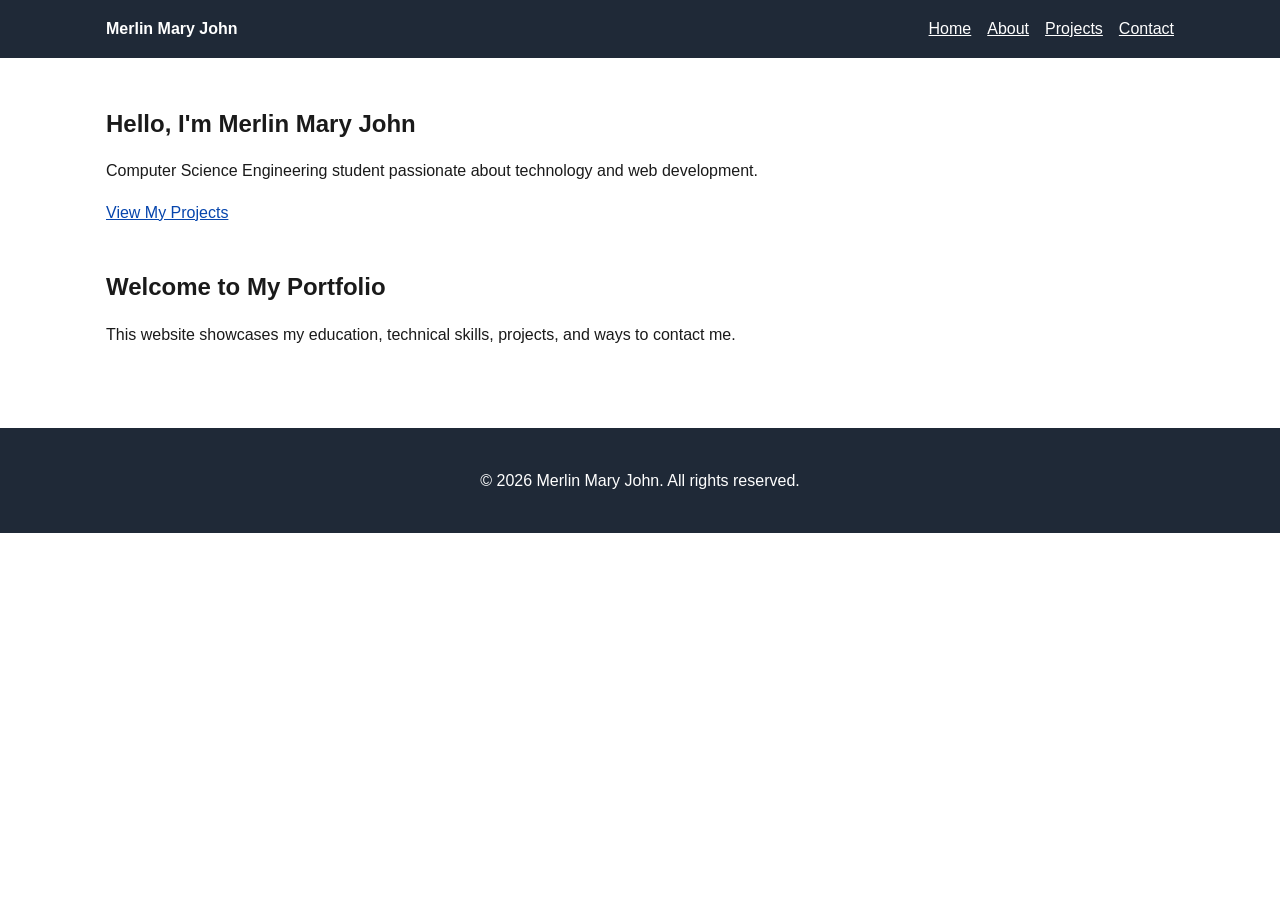
<file: index.html>
<!DOCTYPE html>
<html lang="en">
<head>
    <meta charset="UTF-8">

    <meta name="viewport"
          content="width=device-width, initial-scale=1.0">

    <meta name="description"
          content="Personal portfolio of Merlin Mary John, showcasing skills, projects, education, and contact information.">

    <meta name="author"
          content="Merlin Mary John">

    <meta name="robots"
          content="index, follow">

    <title>Merlin Mary John | Portfolio</title>

    <link rel="stylesheet" href="style.css">
</head>

<body>

    <a class="skip-link" href="#main-content">
        Skip to main content
    </a>

    <header>
        <nav aria-label="Main navigation">

            <a href="index.html"
               aria-label="Go to the home page">
                Merlin Mary John
            </a>

            <ul>
                <li>
                    <a href="index.html"
                       aria-current="page">
                        Home
                    </a>
                </li>

                <li>
                    <a href="about.html">
                        About
                    </a>
                </li>

                <li>
                    <a href="projects.html">
                        Projects
                    </a>
                </li>

                <li>
                    <a href="contact.html">
                        Contact
                    </a>
                </li>
            </ul>

        </nav>
    </header>

    <main id="main-content">

        <section aria-labelledby="hero-heading">

            <h1 id="hero-heading">
                Hello, I'm Merlin Mary John
            </h1>

            <p>
                Computer Science Engineering student
                passionate about technology and web development.
            </p>

            <a href="projects.html">
                View My Projects
            </a>

        </section>

        <section aria-labelledby="welcome-heading">

            <h2 id="welcome-heading">
                Welcome to My Portfolio
            </h2>

            <p>
                This website showcases my education,
                technical skills, projects, and ways to contact me.
            </p>

        </section>

    </main>

    <footer>
        <p>
            &copy; 2026 Merlin Mary John.
            All rights reserved.
        </p>
    </footer>

</body>
</html>
</file>
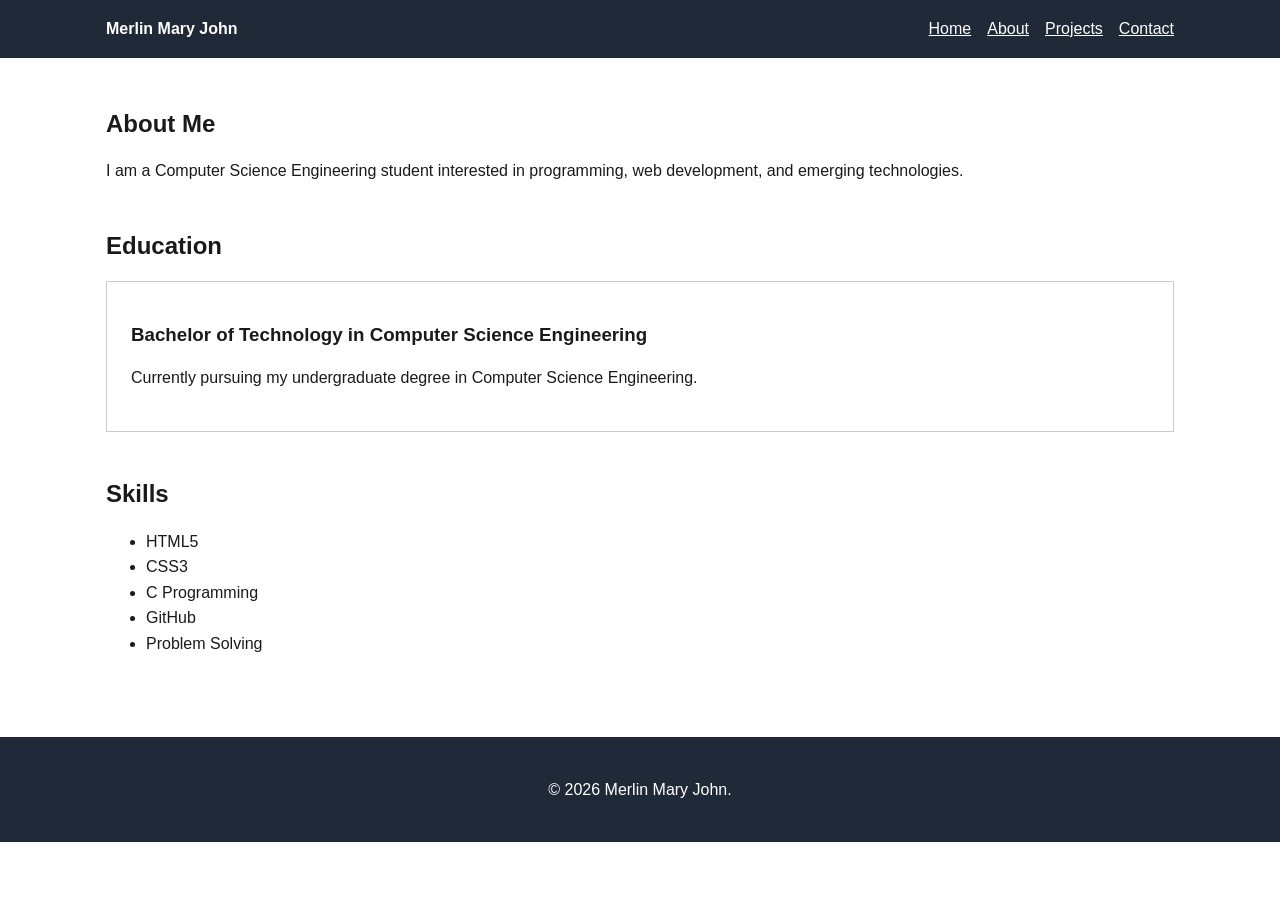
<file: about.html>
<!DOCTYPE html>
<html lang="en">
<head>
    <meta charset="UTF-8">

    <meta name="viewport"
          content="width=device-width, initial-scale=1.0">

    <meta name="description"
          content="Learn more about Merlin Mary John, a Computer Science Engineering student.">

    <meta name="author"
          content="Merlin Mary John">

    <meta name="robots"
          content="index, follow">

    <title>About Me | Merlin Mary John</title>

    <link rel="stylesheet" href="style.css">
</head>

<body>

    <a class="skip-link" href="#main-content">
        Skip to main content
    </a>

    <header>
        <nav aria-label="Main navigation">

            <a href="index.html">
                Merlin Mary John
            </a>

            <ul>
                <li>
                    <a href="index.html">
                        Home
                    </a>
                </li>

                <li>
                    <a href="about.html"
                       aria-current="page">
                        About
                    </a>
                </li>

                <li>
                    <a href="projects.html">
                        Projects
                    </a>
                </li>

                <li>
                    <a href="contact.html">
                        Contact
                    </a>
                </li>
            </ul>

        </nav>
    </header>

    <main id="main-content">

        <section aria-labelledby="about-heading">

            <h1 id="about-heading">
                About Me
            </h1>

            <p>
                I am a Computer Science Engineering student
                interested in programming, web development,
                and emerging technologies.
            </p>

        </section>

        <section aria-labelledby="education-heading">

            <h2 id="education-heading">
                Education
            </h2>

            <article>
                <h3>
                    Bachelor of Technology in Computer Science Engineering
                </h3>

                <p>
                    Currently pursuing my undergraduate degree
                    in Computer Science Engineering.
                </p>
            </article>

        </section>

        <section aria-labelledby="skills-heading">

            <h2 id="skills-heading">
                Skills
            </h2>

            <ul>
                <li>HTML5</li>
                <li>CSS3</li>
                <li>C Programming</li>
                <li>GitHub</li>
                <li>Problem Solving</li>
            </ul>

        </section>

    </main>

    <footer>
        <p>
            &copy; 2026 Merlin Mary John.
        </p>
    </footer>

</body>
</html>
</file>
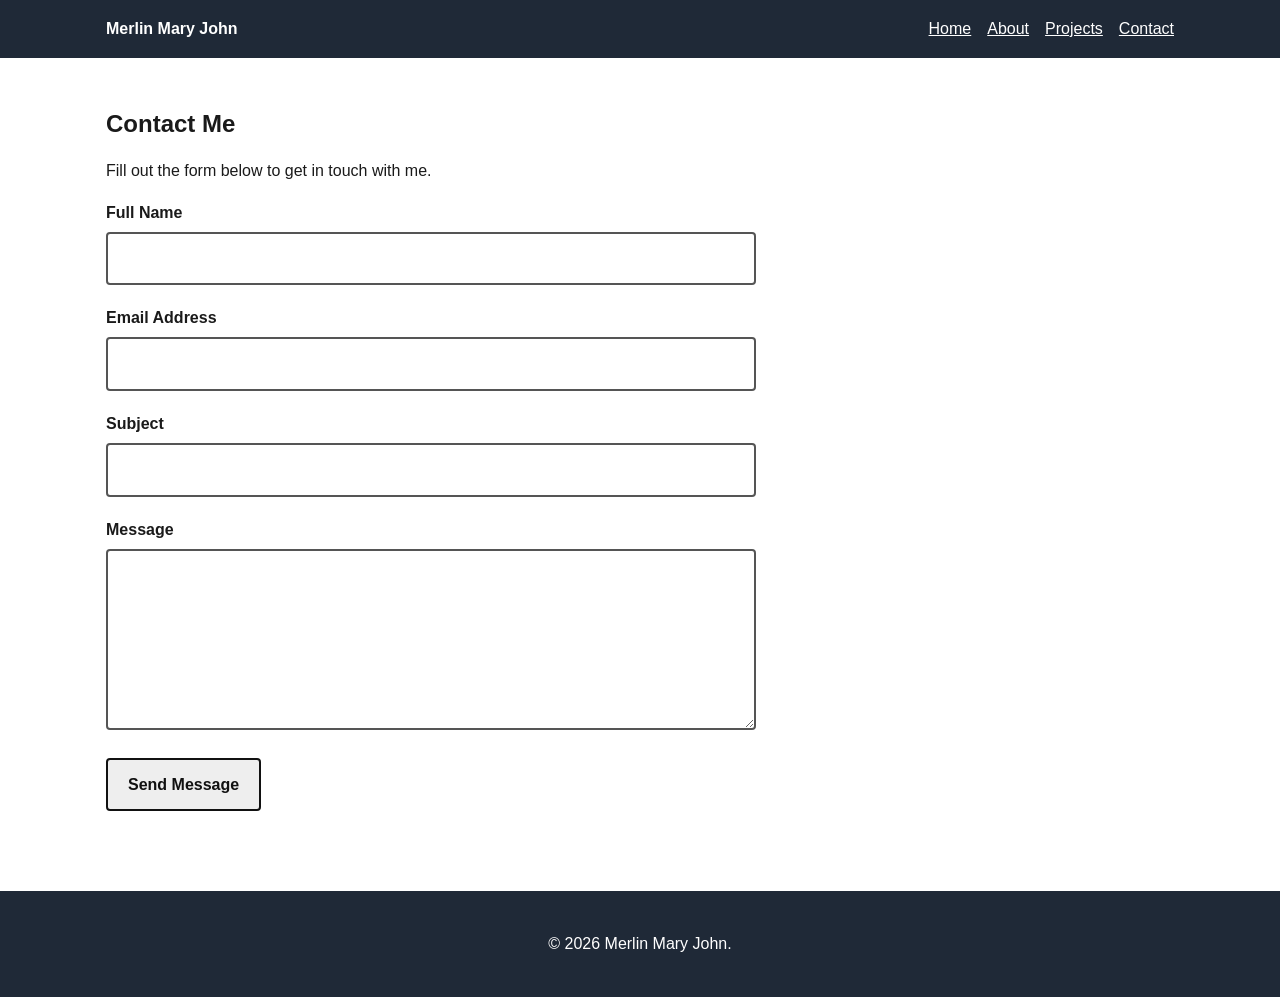
<file: contact.html>
<!DOCTYPE html>
<html lang="en">
<head>
    <meta charset="UTF-8">

    <meta name="viewport"
          content="width=device-width, initial-scale=1.0">

    <meta name="description"
          content="Contact Merlin Mary John through the accessible portfolio contact form.">

    <meta name="author"
          content="Merlin Mary John">

    <meta name="robots"
          content="index, follow">

    <title>Contact | Merlin Mary John</title>

    <link rel="stylesheet" href="style.css">
</head>

<body>

    <a class="skip-link" href="#main-content">
        Skip to main content
    </a>

    <header>
        <nav aria-label="Main navigation">

            <a href="index.html">
                Merlin Mary John
            </a>

            <ul>
                <li>
                    <a href="index.html">
                        Home
                    </a>
                </li>

                <li>
                    <a href="about.html">
                        About
                    </a>
                </li>

                <li>
                    <a href="projects.html">
                        Projects
                    </a>
                </li>

                <li>
                    <a href="contact.html"
                       aria-current="page">
                        Contact
                    </a>
                </li>
            </ul>

        </nav>
    </header>

    <main id="main-content">

        <section aria-labelledby="contact-heading">

            <h1 id="contact-heading">
                Contact Me
            </h1>

            <p>
                Fill out the form below to get in touch with me.
            </p>

            <form action="#"
                  method="post"
                  aria-label="Contact form">

                <div>
                    <label for="name">
                        Full Name
                    </label>

                    <input
                        type="text"
                        id="name"
                        name="name"
                        autocomplete="name"
                        required>
                </div>

                <div>
                    <label for="email">
                        Email Address
                    </label>

                    <input
                        type="email"
                        id="email"
                        name="email"
                        autocomplete="email"
                        required>
                </div>

                <div>
                    <label for="subject">
                        Subject
                    </label>

                    <input
                        type="text"
                        id="subject"
                        name="subject"
                        required>
                </div>

                <div>
                    <label for="message">
                        Message
                    </label>

                    <textarea
                        id="message"
                        name="message"
                        rows="6"
                        required></textarea>
                </div>

                <button type="submit">
                    Send Message
                </button>

            </form>

        </section>

    </main>

    <footer>
        <p>
            &copy; 2026 Merlin Mary John.
        </p>
    </footer>

</body>
</html>
</file>
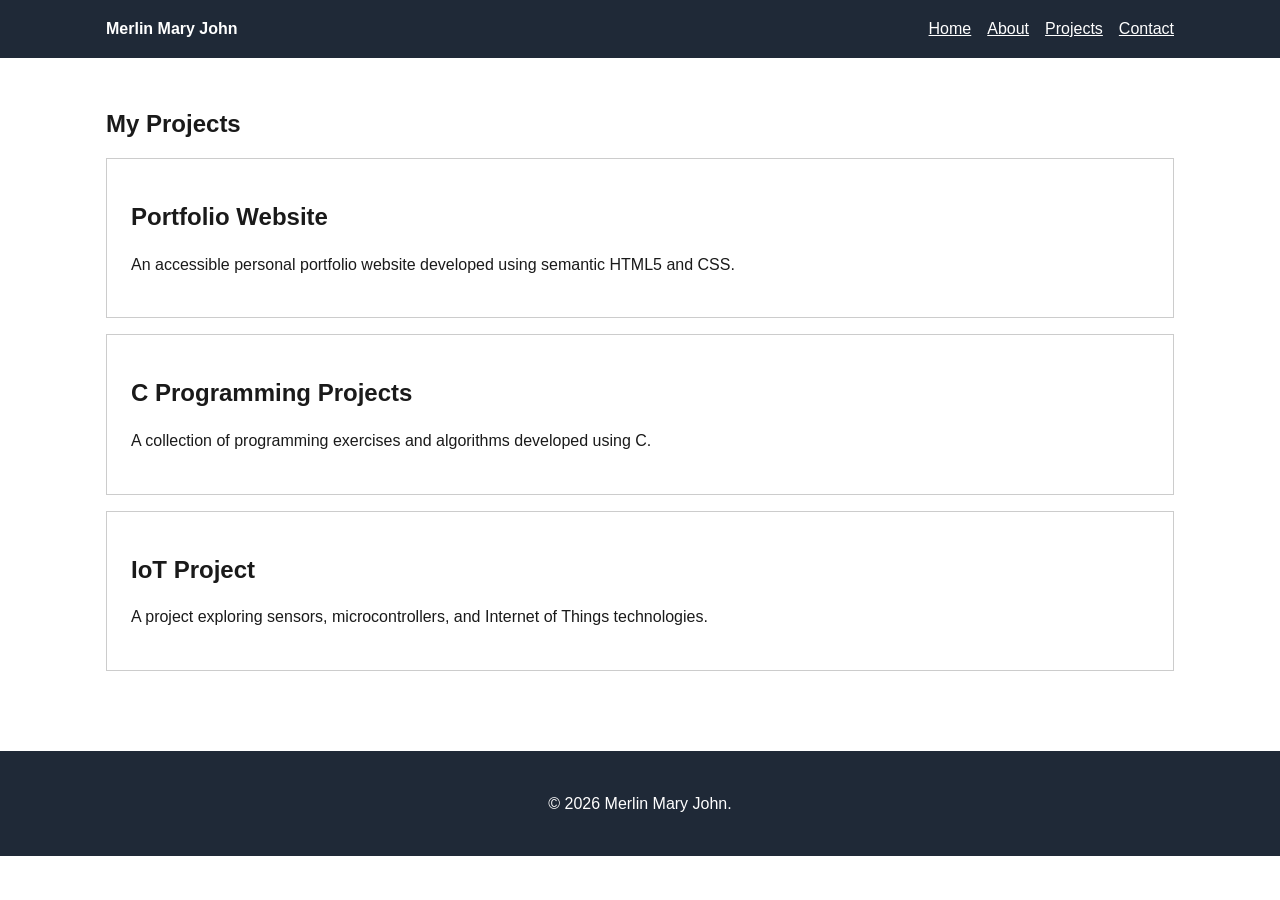
<file: projects.html>
<!DOCTYPE html>
<html lang="en">
<head>
    <meta charset="UTF-8">

    <meta name="viewport"
          content="width=device-width, initial-scale=1.0">

    <meta name="description"
          content="View projects created by Merlin Mary John.">

    <meta name="author"
          content="Merlin Mary John">

    <meta name="robots"
          content="index, follow">

    <title>Projects | Merlin Mary John</title>

    <link rel="stylesheet" href="style.css">
</head>

<body>

    <a class="skip-link" href="#main-content">
        Skip to main content
    </a>

    <header>
        <nav aria-label="Main navigation">

            <a href="index.html">
                Merlin Mary John
            </a>

            <ul>
                <li>
                    <a href="index.html">
                        Home
                    </a>
                </li>

                <li>
                    <a href="about.html">
                        About
                    </a>
                </li>

                <li>
                    <a href="projects.html"
                       aria-current="page">
                        Projects
                    </a>
                </li>

                <li>
                    <a href="contact.html">
                        Contact
                    </a>
                </li>
            </ul>

        </nav>
    </header>

    <main id="main-content">

        <section aria-labelledby="projects-heading">

            <h1 id="projects-heading">
                My Projects
            </h1>

            <article>
                <h2>Portfolio Website</h2>

                <p>
                    An accessible personal portfolio website
                    developed using semantic HTML5 and CSS.
                </p>
            </article>

            <article>
                <h2>C Programming Projects</h2>

                <p>
                    A collection of programming exercises
                    and algorithms developed using C.
                </p>
            </article>

            <article>
                <h2>IoT Project</h2>

                <p>
                    A project exploring sensors,
                    microcontrollers, and Internet of Things
                    technologies.
                </p>
            </article>

        </section>

    </main>

    <footer>
        <p>
            &copy; 2026 Merlin Mary John.
        </p>
    </footer>

</body>
</html>
</file>
<file: style.css>
* {
    box-sizing: border-box;
}

html {
    scroll-behavior: smooth;
}

body {
    margin: 0;
    font-family: Arial, sans-serif;
    line-height: 1.6;
    background: #ffffff;
    color: #1a1a1a;
}

header {
    background: #1f2937;
    color: #ffffff;
}

nav {
    max-width: 1100px;
    margin: auto;
    padding: 1rem;
    display: flex;
    justify-content: space-between;
    align-items: center;
    gap: 1rem;
}

nav > a {
    color: #ffffff;
    font-weight: bold;
    text-decoration: none;
}

nav ul {
    list-style: none;
    display: flex;
    gap: 1rem;
    padding: 0;
    margin: 0;
}

nav a {
    color: #ffffff;
}

main {
    max-width: 1100px;
    margin: auto;
    padding: 2rem 1rem;
}

section {
    margin-bottom: 3rem;
}

h1,
h2,
h3 {
    line-height: 1.2;
}

a {
    color: #0645ad;
}

a:focus,
button:focus,
input:focus,
textarea:focus {
    outline: 3px solid #ffbf47;
    outline-offset: 3px;
}

.skip-link {
    position: absolute;
    left: -9999px;
    top: 0;
    background: #ffffff;
    color: #000000;
    padding: 1rem;
    z-index: 1000;
}

.skip-link:focus {
    left: 0;
}

article {
    border: 1px solid #cccccc;
    padding: 1.5rem;
    margin-bottom: 1rem;
}

form {
    max-width: 650px;
}

form div {
    margin-bottom: 1.25rem;
}

label {
    display: block;
    font-weight: bold;
    margin-bottom: 0.4rem;
}

input,
textarea {
    width: 100%;
    padding: 0.75rem;
    font: inherit;
    border: 2px solid #555555;
    border-radius: 4px;
}

button {
    padding: 0.75rem 1.25rem;
    font: inherit;
    font-weight: bold;
    cursor: pointer;
    border: 2px solid #111111;
    background: #eeeeee;
    color: #111111;
    border-radius: 4px;
}

footer {
    background: #1f2937;
    color: #ffffff;
    text-align: center;
    padding: 1.5rem;
}

@media (max-width: 700px) {
    nav {
        flex-direction: column;
        align-items: flex-start;
    }

    nav ul {
        flex-direction: column;
    }
}
</file>
